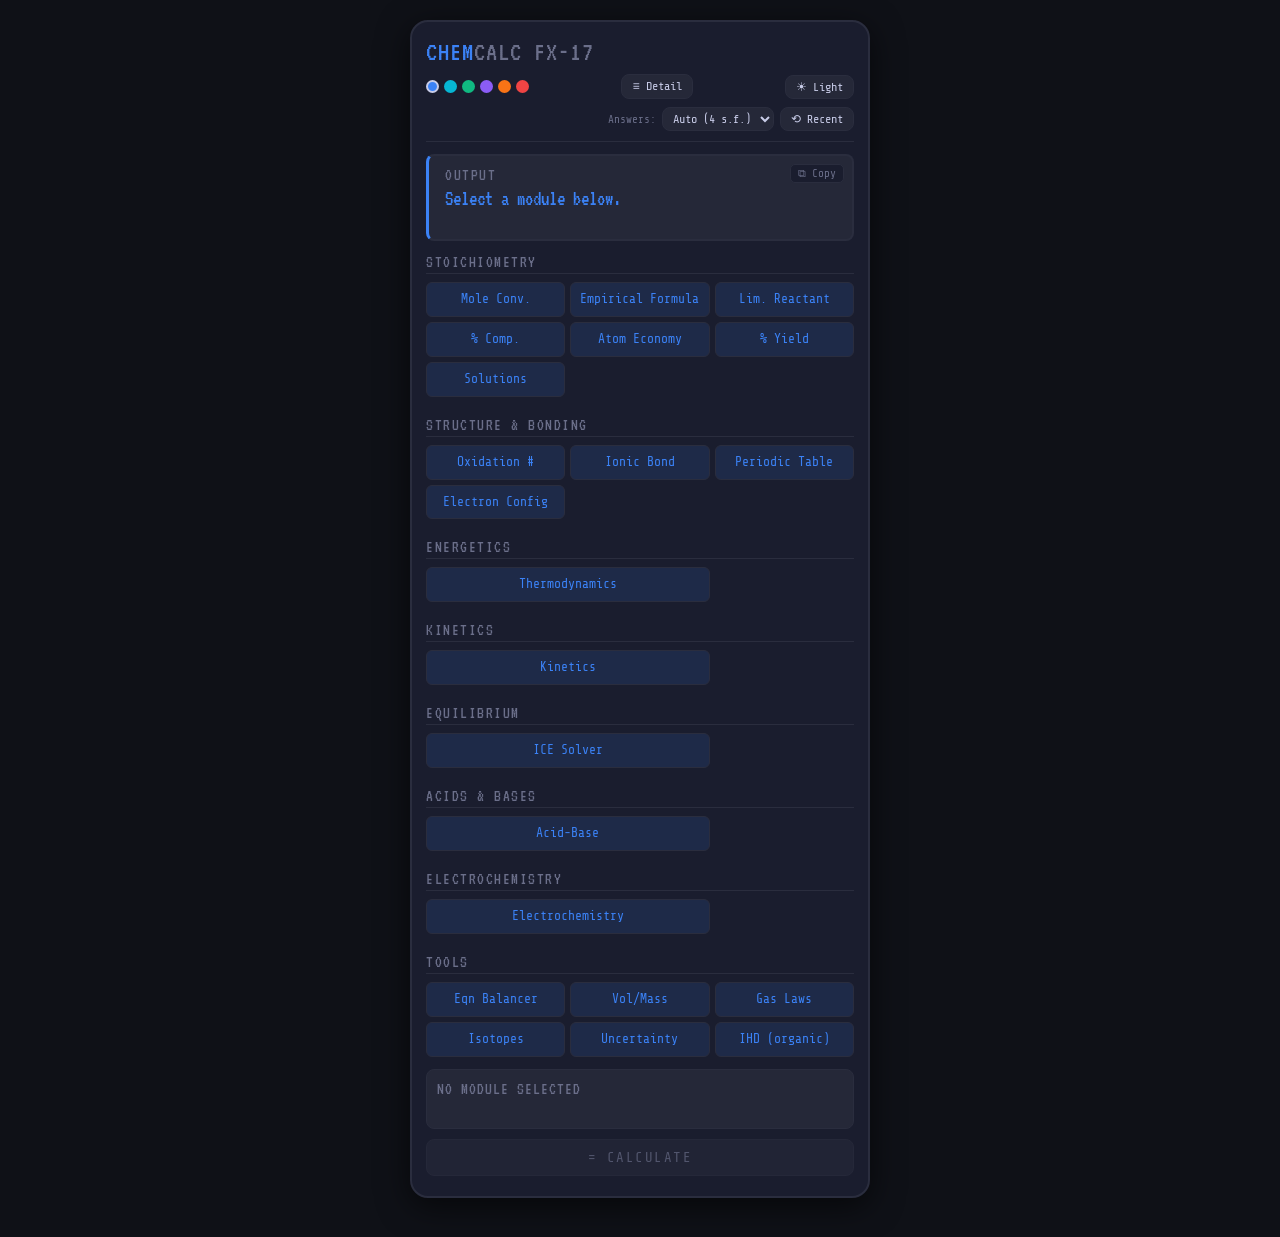
<file: modules/chemistry-calculator/ui_interface/index.html>
<!DOCTYPE html>
<html lang="en" data-theme="dark">
<head>
  <meta charset="UTF-8" />
  <meta name="viewport" content="width=device-width, initial-scale=1.0" />
  <title>Chemistry Calculator</title>
  <link rel="stylesheet" href="static/style.css" />
</head>
<body>

<div class="calc">

  <!-- Header -->
  <div class="calc-header">
    <div class="brand"><span>Chem</span>Calc FX-17</div>
    <div class="header-controls">
      <div class="accent-picker" id="accentPicker">
        <button class="accent-dot" style="background:#3b82f6" data-accent="#3b82f6" data-hover="#2563eb" onclick="setAccent(this)" title="Blue"></button>
        <button class="accent-dot" style="background:#06b6d4" data-accent="#06b6d4" data-hover="#0891b2" onclick="setAccent(this)" title="Cyan"></button>
        <button class="accent-dot" style="background:#10b981" data-accent="#10b981" data-hover="#059669" onclick="setAccent(this)" title="Green"></button>
        <button class="accent-dot" style="background:#8b5cf6" data-accent="#8b5cf6" data-hover="#7c3aed" onclick="setAccent(this)" title="Purple"></button>
        <button class="accent-dot" style="background:#f97316" data-accent="#f97316" data-hover="#ea6c00" onclick="setAccent(this)" title="Orange"></button>
        <button class="accent-dot" style="background:#ef4444" data-accent="#ef4444" data-hover="#dc2626" onclick="setAccent(this)" title="Red"></button>
      </div>
      <button class="theme-btn" id="outputModeBtn" onclick="toggleOutputMode()">≡ Detail</button>
      <button class="theme-btn" id="themeBtn" onclick="toggleTheme()">☀ Light</button>
    </div>
    <div class="header-tools">
      <label for="sfSelect">Answers:</label>
      <select class="theme-btn" id="sfSelect" onchange="setSigFigs(this.value)" title="Round answers to this many significant figures">
        <option value="auto">Auto (4 s.f.)</option>
        <option value="2">2 s.f.</option>
        <option value="3">3 s.f.</option>
        <option value="4">4 s.f.</option>
        <option value="5">5 s.f.</option>
        <option value="6">6 s.f.</option>
      </select>
      <button class="theme-btn" id="historyBtn" onclick="toggleHistory()">⟲ Recent</button>
    </div>
  </div>

  <!-- Recent calculations -->
  <div class="history-panel hidden" id="historyPanel">
    <div class="history-head">
      <span class="panel-title" style="margin:0">Recent calculations</span>
      <button class="mini-btn" onclick="clearHistory()">Clear</button>
    </div>
    <div id="historyList"></div>
  </div>

  <!-- LCD Screen -->
  <div class="screen">
    <button class="mini-btn screen-copy" id="copyBtn" onclick="copyOutput()" title="Copy the answer">⧉ Copy</button>
    <div class="screen-label">Output</div>
    <div class="screen-content" id="screenOut">Select a module below.</div>
    <div class="screen-warnings" id="screenWarnings"></div>
    <div class="screen-prompt" id="screenPrompt"></div>
    <div class="chain-bar hidden" id="chainBar"></div>
  </div>

  <!-- Module Selector Grid -->
  <div class="mod-grid">
    <div class="mod-label">Stoichiometry</div>
    <button class="mod-btn" data-mod="1"  onclick="selectMod(1)">Mole Conv.</button>
    <button class="mod-btn" data-mod="2"  onclick="selectMod(2)">Empirical Formula</button>
    <button class="mod-btn" data-mod="4"  onclick="selectMod(4)">Lim. Reactant</button>
    <button class="mod-btn" data-mod="5"  onclick="selectMod(5)">% Comp.</button>
    <button class="mod-btn" data-mod="8"  onclick="selectMod(8)">Atom Economy</button>
    <button class="mod-btn" data-mod="10" onclick="selectMod(10)">% Yield</button>
    <button class="mod-btn" data-mod="18" onclick="selectMod(18)">Solutions</button>

    <div class="mod-label">Structure &amp; Bonding</div>
    <button class="mod-btn" data-mod="7"  onclick="selectMod(7)">Oxidation #</button>
    <button class="mod-btn" data-mod="9"  onclick="selectMod(9)">Ionic Bond</button>
    <button class="mod-btn" data-mod="11" onclick="selectMod(11)">Periodic Table</button>
    <button class="mod-btn" data-mod="21" onclick="selectMod(21)">Electron Config</button>

    <div class="mod-label">Energetics</div>
    <button class="mod-btn solo" data-mod="14" onclick="selectMod(14)">Thermodynamics</button>

    <div class="mod-label">Kinetics</div>
    <button class="mod-btn solo" data-mod="17" onclick="selectMod(17)">Kinetics</button>

    <div class="mod-label">Equilibrium</div>
    <button class="mod-btn solo" data-mod="15" onclick="selectMod(15)">ICE Solver</button>

    <div class="mod-label">Acids &amp; Bases</div>
    <button class="mod-btn solo" data-mod="13" onclick="selectMod(13)">Acid-Base</button>

    <div class="mod-label">Electrochemistry</div>
    <button class="mod-btn solo" data-mod="16" onclick="selectMod(16)">Electrochemistry</button>

    <div class="mod-label">Tools</div>
    <button class="mod-btn" data-mod="3"  onclick="selectMod(3)">Eqn Balancer</button>
    <button class="mod-btn" data-mod="6"  onclick="selectMod(6)">Vol/Mass</button>
    <button class="mod-btn" data-mod="12" onclick="selectMod(12)">Gas Laws</button>
    <button class="mod-btn" data-mod="19" onclick="selectMod(19)">Isotopes</button>
    <button class="mod-btn" data-mod="20" onclick="selectMod(20)">Uncertainty</button>
    <button class="mod-btn" data-mod="22" onclick="selectMod(22)">IHD (organic)</button>
  </div>

  <!-- Input Panel (changes per module) -->
  <div class="input-panel" id="inputPanel">
    <div class="panel-head">
      <div class="panel-title" id="panelTitle">No module selected</div>
      <button class="mini-btn hidden" id="exampleBtn" onclick="applyExample()" title="Fill the form with a worked example">★ Try example</button>
    </div>
    <div id="panelBody"></div>
  </div>

  <!-- Calculate -->
  <button class="calc-btn" onclick="calculate()" title="Enter also calculates">= Calculate</button>

</div>

<script src="static/app.js"></script>
</body>
</html>
</file>
<file: modules/chemistry-calculator/ui_interface/static/style.css>
/* CHEMCALC FX-17 — styles (split out of index.html) */
/* ── Fonts ─────────────────────────────────────────── */
@font-face {
  font-family: 'VT323';
  src: url('fonts/VT323/VT323-Regular.ttf') format('truetype');
  font-weight: normal;
  font-style: normal;
}
@font-face {
  font-family: 'Share Tech Mono';
  src: url('fonts/ShareTechMono/ShareTechMono-Regular.ttf') format('truetype');
  font-weight: normal;
  font-style: normal;
}

/* ── CSS Custom Properties ─────────────────────────── */
:root {
  /* Fonts */
  --font-display: 'VT323', monospace;
  --font-body:    'Share Tech Mono', monospace;
  /* Backgrounds */
  --bg-primary:    #0f1117;
  --bg-secondary:  #1a1d2e;
  --bg-tertiary:   #252838;
  /* Text */
  --text-primary:  #c8cce8;
  --text-secondary:#6b6f8a;
  /* Accent (overridable by user) */
  --accent:        #3b82f6;
  --accent-hover:  #2563eb;
  --accent-subtle: rgba(59,130,246,0.13);
  /* Semantic */
  --border:        #2a2d3e;
  --error:         #ff4444;
  --success:       #33ff66;
  --warning:       #f59e0b;
  /* LCD screen */
  --screen-bg:     #0a1a0a;
  --screen-fg:     #33ff66;
  --screen-dim:    #1a8a33;
  /* Calculate button */
  --btn-calc:      #1e3d1e;
  --btn-calc-fg:   #5dff7a;
  /* Shadow */
  --shadow:        0 8px 32px rgba(0,0,0,0.6);
  /* Small hint text inside forms */
  --label-fg:      var(--text-secondary);
}
[data-theme="light"] {
  --bg-primary:    #d4d8e8;
  --bg-secondary:  #e8eaf6;
  --bg-tertiary:   #d0d4e8;
  --text-primary:  #1a1d3a;
  --text-secondary:#6060a0;
  /* accent stays — user-chosen, no override */
  --border:        #b0b4c8;
  --error:         #cc0000;
  --success:       #1a6a1a;
  --warning:       #d97706;
  --screen-bg:     #c8d4c0;
  --screen-fg:     #1a3a1a;
  --screen-dim:    #4a7a4a;
  --btn-calc:      #b0d4b0;
  --btn-calc-fg:   #1a3a1a;
  --shadow:        0 8px 32px rgba(0,0,0,0.15);
}

/* ── Reset / Base ──────────────────────────────────── */
*, *::before, *::after { box-sizing: border-box; margin: 0; padding: 0; }
body {
  background: var(--bg-primary);
  display: flex;
  flex-direction: column;
  align-items: center;
  justify-content: flex-start;
  min-height: 100vh;
  padding: 20px 8px 40px;
  font-family: var(--font-body);
  transition: background 0.3s, color 0.3s;
}

/* ── Calculator Shell ──────────────────────────────── */
.calc {
  background: var(--bg-secondary);
  border: 2px solid var(--border);
  border-radius: 18px;
  width: 100%;
  max-width: 460px;
  box-shadow: var(--shadow);
  padding: 16px 14px 20px;
  transition: background 0.3s, border-color 0.3s;
}

/* ── Header ────────────────────────────────────────── */
.calc-header {
  display: flex;
  flex-direction: column;
  gap: 8px;
  padding-bottom: 10px;
  margin-bottom: 12px;
  border-bottom: 1px solid var(--border);
}
.brand {
  font-family: var(--font-display);
  font-size: 28px;
  letter-spacing: 1px;
  color: var(--text-secondary);
  text-transform: uppercase;
  line-height: 1;
}
.brand span { color: var(--accent); }
.header-controls {
  display: flex;
  align-items: center;
  justify-content: space-between;
  gap: 8px;
}
.accent-picker {
  display: flex;
  gap: 5px;
  align-items: center;
}
.accent-dot {
  width: 13px;
  height: 13px;
  border-radius: 50%;
  border: 2px solid transparent;
  cursor: pointer;
  padding: 0;
  transition: border-color 0.15s, transform 0.1s;
  outline: none;
}
.accent-dot:hover { transform: scale(1.25); }
.accent-dot.active { border-color: var(--text-primary); }
.theme-btn {
  background: var(--bg-tertiary);
  border: 1px solid var(--border);
  color: var(--text-primary);
  border-radius: 8px;
  padding: 4px 10px;
  font-family: var(--font-body);
  font-size: 12px;
  cursor: pointer;
  transition: background 0.2s, color 0.2s;
}
.theme-btn:hover { background: var(--accent); color: #fff; }

/* ── LCD Screen ────────────────────────────────────── */
.screen {
  background: var(--bg-tertiary);
  border: 2px solid var(--border);
  border-left: 3px solid var(--accent);
  border-radius: 8px;
  padding: 10px 12px 10px 16px;
  margin-bottom: 12px;
  min-height: 80px;
  position: relative;
  overflow: hidden;
  transition: border-left-color 0.2s;
}
.screen-label {
  font-family: var(--font-display);
  font-size: 17px;
  letter-spacing: 1.5px;
  color: var(--text-secondary);
  text-transform: uppercase;
  margin-bottom: 2px;
}
.screen-content {
  font-family: var(--font-display);
  font-size: 21px;
  color: var(--accent);
  white-space: pre-wrap;
  word-break: break-all;
  line-height: 1.35;
  min-height: 40px;
}
.screen-content.error { color: var(--error); }
.screen-warnings {
  font-family: var(--font-body);
  font-size: 12px;
  color: var(--warning);
  margin-top: 6px;
  white-space: pre-wrap;
  display: none;
}
.screen-prompt {
  font-family: var(--font-body);
  font-size: 11px;
  color: var(--text-secondary);
  margin-top: 4px;
}

/* ── Module Grid ───────────────────────────────────── */
.mod-grid {
  display: grid;
  grid-template-columns: repeat(3, 1fr);
  gap: 5px;
  margin-bottom: 12px;
}
.mod-label {
  grid-column: 1 / -1;
  font-family: var(--font-display);
  font-size: 17px;
  letter-spacing: 1.5px;
  text-transform: uppercase;
  color: var(--text-secondary);
  margin-top: 14px;
  margin-bottom: 3px;
  padding-bottom: 3px;
  border-bottom: 1px solid var(--border);
  line-height: 1;
}
.mod-label:first-child { margin-top: 0; }
.mod-btn {
  background: var(--accent-subtle);
  color: var(--accent);
  border: 1px solid var(--border);
  border-radius: 6px;
  padding: 8px 4px;
  font-family: var(--font-body);
  font-size: 13px;
  text-align: center;
  cursor: pointer;
  line-height: 1.3;
  transition: background 0.15s, color 0.15s, transform 0.1s;
  user-select: none;
}
.mod-btn:hover { background: var(--accent); color: #fff; }
.mod-btn.active { background: var(--accent); color: #fff; font-weight: 700; }
.mod-btn:active { transform: scale(0.95); }
/* Single-button sections: span 2 of 3 columns (~50-66% width) */
.mod-btn.solo { grid-column: span 2; }

/* ── Input Panel ───────────────────────────────────── */
.input-panel {
  background: var(--bg-tertiary);
  border: 1px solid var(--border);
  border-radius: 8px;
  padding: 10px 10px 6px;
  margin-bottom: 10px;
  min-height: 60px;
}
.panel-title {
  font-family: var(--font-display);
  font-size: 17px;
  letter-spacing: 1px;
  color: var(--text-secondary);
  text-transform: uppercase;
  margin-bottom: 8px;
  line-height: 1;
}
.field-row {
  display: flex;
  align-items: center;
  gap: 6px;
  margin-bottom: 6px;
  flex-wrap: wrap;
}
.field-row label {
  font-family: var(--font-body);
  font-size: 13px;
  color: var(--text-secondary);
  min-width: 80px;
  flex-shrink: 0;
}
.field-row input,
.field-row select,
.field-row textarea {
  flex: 1;
  min-width: 0;
  background: var(--bg-secondary);
  color: var(--text-primary);
  border: 1px solid var(--border);
  border-radius: 5px;
  padding: 5px 7px;
  font-family: var(--font-body);
  font-size: 13px;
  transition: border-color 0.2s;
  outline: none;
}
.field-row input:focus,
.field-row select:focus,
.field-row textarea:focus { border-color: var(--accent); }
.field-row textarea { resize: vertical; min-height: 32px; font-size: 11px; }

.dynamic-rows { margin-top: 4px; }
.dyn-row {
  display: flex;
  gap: 5px;
  margin-bottom: 5px;
  align-items: center;
  flex-wrap: wrap;
}
.dyn-row input {
  background: var(--bg-secondary);
  color: var(--text-primary);
  border: 1px solid var(--border);
  border-radius: 5px;
  padding: 4px 6px;
  font-family: var(--font-body);
  font-size: 12px;
  outline: none;
}
.dyn-row input:focus { border-color: var(--accent); }
.dyn-row input.w-sm { width: 52px; }
.dyn-row input.w-md { width: 80px; }
.dyn-row input.w-lg { width: 110px; }
.dyn-row .dyn-label { font-family: var(--font-body); font-size: 11px; color: var(--text-secondary); }
.add-row-btn, .rem-row-btn {
  background: none;
  border: 1px solid var(--border);
  color: var(--text-secondary);
  border-radius: 4px;
  padding: 2px 6px;
  font-family: var(--font-body);
  font-size: 12px;
  cursor: pointer;
  transition: border-color 0.15s, color 0.15s;
}
.add-row-btn:hover { border-color: var(--accent); color: var(--accent); }
.rem-row-btn:hover { border-color: var(--error); color: var(--error); }

.radio-row {
  display: flex;
  gap: 12px;
  margin-bottom: 6px;
}
.radio-row label {
  display: flex;
  align-items: center;
  gap: 4px;
  font-family: var(--font-body);
  font-size: 13px;
  color: var(--text-primary);
  cursor: pointer;
}

/* ── Calculate Button ──────────────────────────────── */
.calc-btn {
  width: 100%;
  background: var(--bg-tertiary);
  color: var(--text-secondary);
  opacity: 0.7;
  cursor: not-allowed;
  border: 1px solid var(--border);
  border-radius: 8px;
  padding: 10px;
  font-family: var(--font-body);
  font-size: 14px;
  font-weight: normal;
  letter-spacing: 1.5px;
  text-transform: uppercase;
  transition: background 0.2s ease, color 0.2s ease, opacity 0.2s ease, transform 0.1s;
}
.calc-btn.ready {
  background: var(--accent);
  color: var(--bg-primary);
  opacity: 1;
  cursor: pointer;
}
.calc-btn.ready:hover { background: var(--accent-hover); }
.calc-btn.ready:active { transform: scale(0.98); }
.calc-btn.loading {
  background: var(--accent-subtle);
  color: var(--accent);
  opacity: 0.8;
  cursor: wait;
  animation: btn-pulse 1.2s ease-in-out infinite;
}
@keyframes btn-pulse {
  0%, 100% { opacity: 0.8; }
  50%       { opacity: 0.45; }
}

/* ── Tools row, copy, history, examples, chaining ──── */
.header-tools {
  display: flex;
  align-items: center;
  justify-content: flex-end;
  gap: 6px;
}
.header-tools label {
  font-family: var(--font-body);
  font-size: 11px;
  color: var(--text-secondary);
}
select.theme-btn { padding: 3px 6px; }
.mini-btn {
  background: var(--bg-secondary);
  border: 1px solid var(--border);
  color: var(--text-secondary);
  border-radius: 5px;
  padding: 2px 7px;
  font-family: var(--font-body);
  font-size: 11px;
  cursor: pointer;
  transition: border-color 0.15s, color 0.15s;
}
.mini-btn:hover { border-color: var(--accent); color: var(--accent); }
.screen-copy { position: absolute; top: 8px; right: 8px; }
.chain-bar {
  display: flex;
  flex-wrap: wrap;
  align-items: center;
  gap: 6px;
  margin-top: 8px;
  padding-top: 6px;
  border-top: 1px dashed var(--border);
  font-family: var(--font-body);
  font-size: 11px;
  color: var(--text-secondary);
}
.chain-bar select {
  background: var(--bg-secondary);
  color: var(--text-primary);
  border: 1px solid var(--border);
  border-radius: 5px;
  font-family: var(--font-body);
  font-size: 11px;
  padding: 2px 4px;
}
.history-panel {
  background: var(--bg-tertiary);
  border: 1px solid var(--border);
  border-radius: 8px;
  padding: 8px 10px;
  margin-bottom: 12px;
  max-height: 260px;
  overflow-y: auto;
}
.history-head {
  display: flex;
  justify-content: space-between;
  align-items: center;
  margin-bottom: 6px;
}
.history-item {
  display: block;
  width: 100%;
  text-align: left;
  background: none;
  border: none;
  border-bottom: 1px solid var(--border);
  padding: 5px 2px;
  cursor: pointer;
  font-family: var(--font-body);
  color: var(--text-primary);
}
.history-item:hover { background: var(--accent-subtle); }
.history-item .h-title { font-size: 10px; color: var(--text-secondary); }
.history-item .h-answer { font-size: 12px; color: var(--accent); white-space: pre-wrap; }
.history-empty { font-family: var(--font-body); font-size: 12px; color: var(--text-secondary); }
.panel-head {
  display: flex;
  justify-content: space-between;
  align-items: center;
  gap: 6px;
  margin-bottom: 8px;
}
.panel-head .panel-title { margin-bottom: 0; }

/* ── Utility ───────────────────────────────────────── */
.hidden { display: none !important; }
.sep { border: none; border-top: 1px solid var(--border); margin: 8px 0; }
</file>
